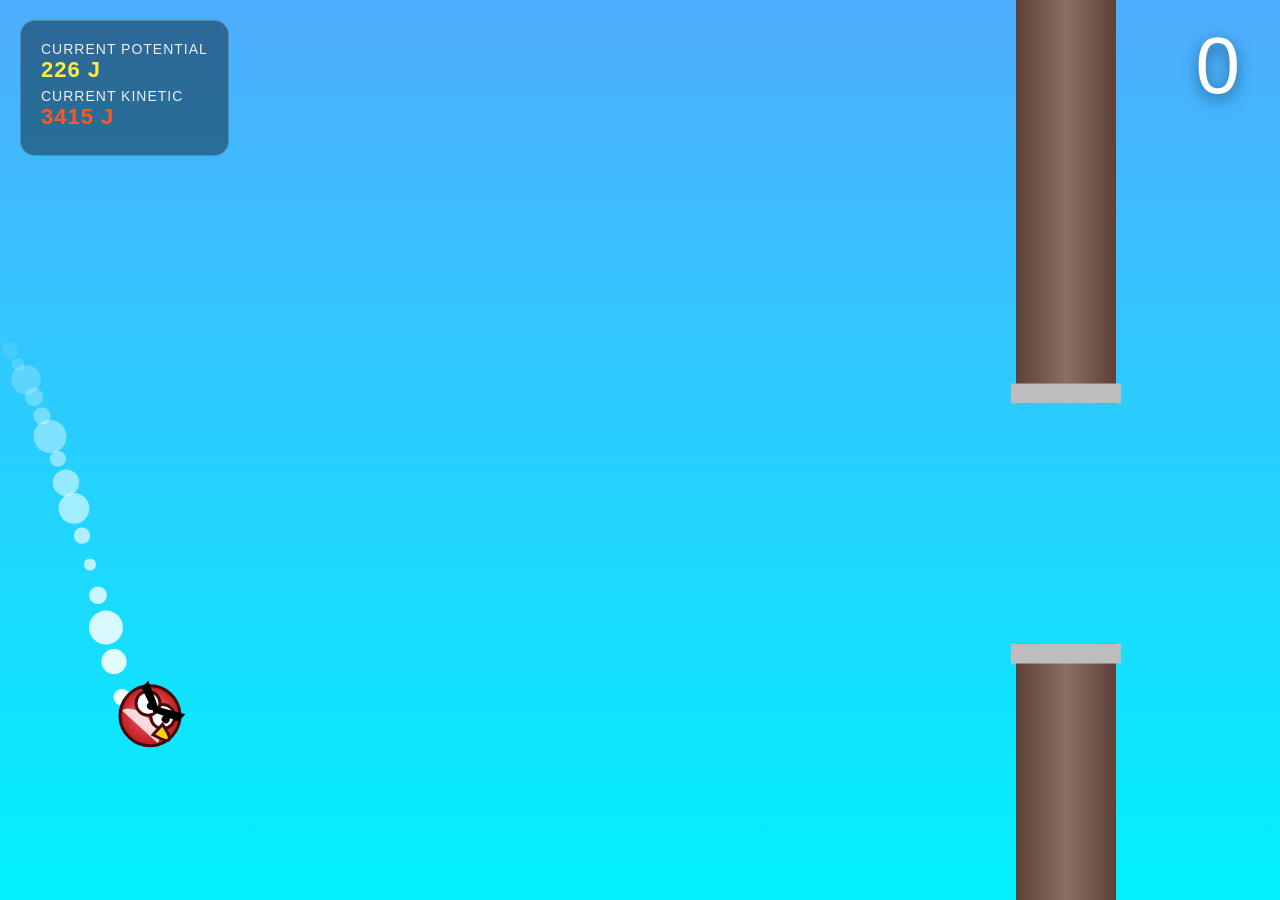
<file: Group 2 Science (Angry Birds)/index.html>
<!DOCTYPE html>
<html lang="en">
<head>
    <meta charset="UTF-8">
    <meta name="viewport" content="width=device-width, initial-scale=1.0">
    <title>Angry Birds Physics</title>
    <!-- Link to the CSS file -->
    <link rel="stylesheet" href="style.css">
</head>
<body>
    <div id="ui">
        <div class="stat">Current Potential<span id="pe" class="val">0 J</span></div>
        <div class="stat">Current Kinetic<span id="ke" class="val" style="color:#ff5722">0 J</span></div>
    </div>
    
    <div id="scoreBoard">0</div>

    <div id="gameOverModal">
        <h1>WASTED!</h1>
        <div class="final-stat">Pillars Cleared<span id="finalScore" class="big-num">0</span></div>
        <div class="final-stat">Max Energy Reached<span id="maxPE" style="font-weight:bold; color:#f39c12">0 J</span></div>
        <div class="final-stat">Rank: <span id="rank" style="color:#2980b9; font-weight:bold">Novice</span></div>
        <button id="restartBtn">RE-LAUNCH</button>
    </div>

    <canvas id="gameCanvas"></canvas>

    <!-- Link to the JavaScript file -->
    <script src="code.js"></script>
</body>
</html>
</file>
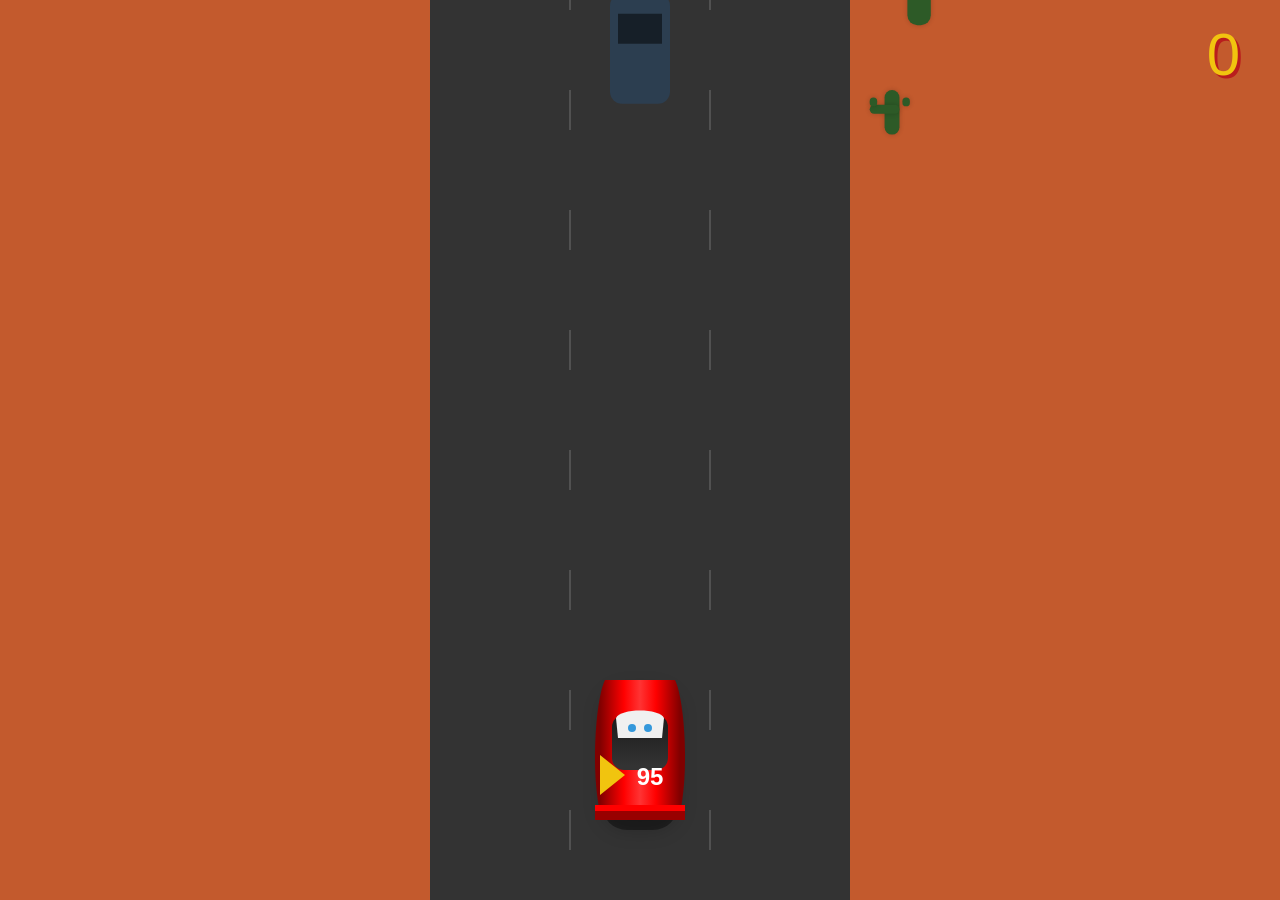
<file: Group 2 Science (Catch the Apple)/index.html>
<!DOCTYPE html>
<html lang="en">
<head>
    <meta charset="UTF-8">
    <meta name="viewport" content="width=device-width, initial-scale=1.0">
    <title>McQueen Racer</title>
    <link rel="stylesheet" href="style.css">
</head>
<body>
    <div id="scoreDisplay">0</div>

    <div id="screen">
        <h1 style="margin:0;">CRASH!</h1>
        <p>Score: <span id="lastScore" style="color:#f1c40f; font-size:30px;">0</span></p>
        <button onclick="resetGame()">RESTART</button>
    </div>

    <canvas id="gameCanvas"></canvas>

    <!-- Link to the JavaScript file -->
    <script src="code.js"></script>
</body>
</html>
</file>
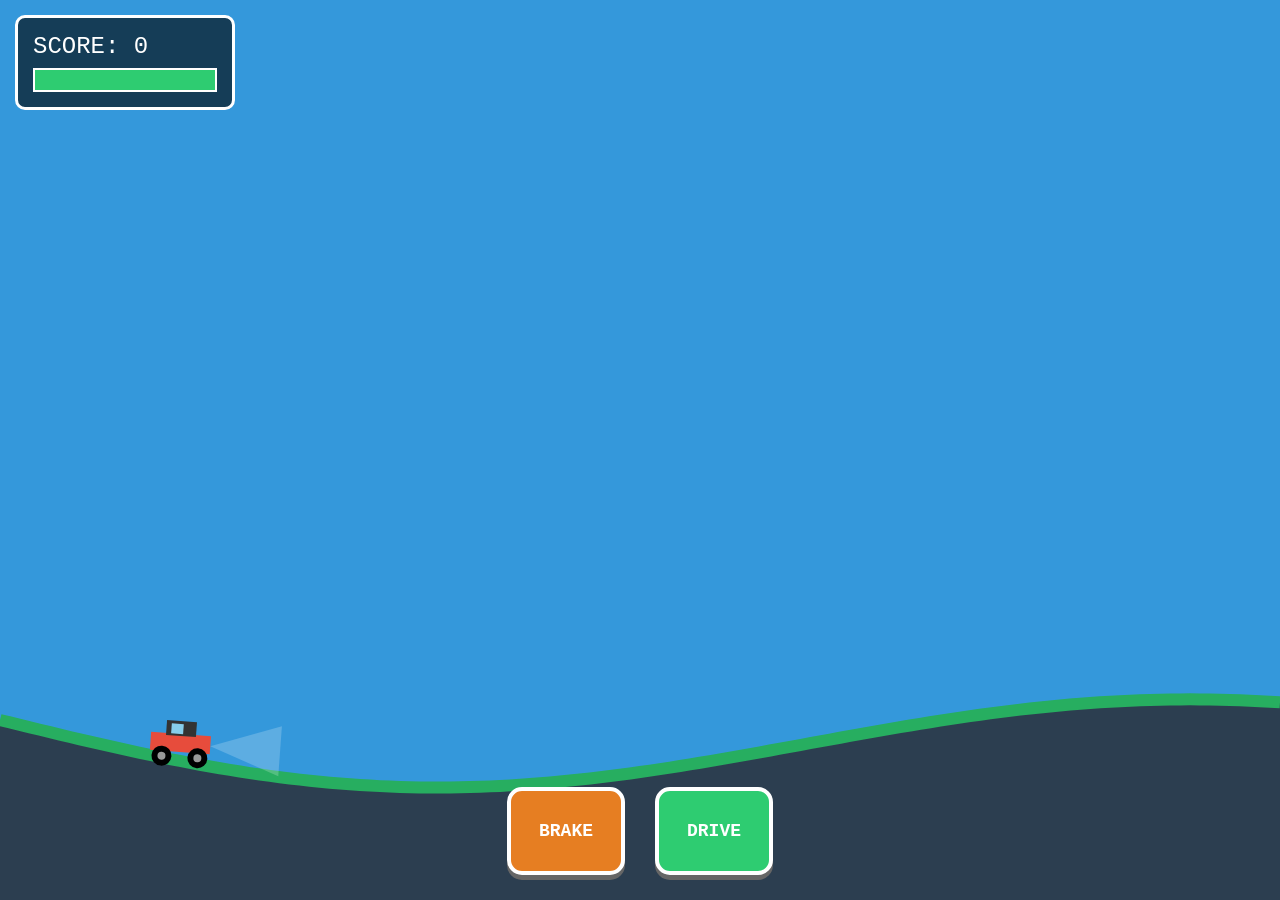
<file: Group 2 Science (Hills Racer)/index.html>
<!DOCTYPE html>
<html lang="en">
<head>
    <meta charset="UTF-8">
    <meta name="viewport" content="width=device-width, initial-scale=1.0">
    <title>Hill Racer</title>
    <link rel="stylesheet" href="style.css">
</head>
<body>

    <div id="ui">
        <div style="font-size: 24px;">SCORE: <span id="score">0</span></div>
        <div style="width: 180px; height: 20px; background: #333; border: 2px solid #fff; margin-top: 8px;">
            <div id="fuelBar"></div>
        </div>
    </div>

    <div id="gameOver">
        <h1 id="failReason" style="color:#e74c3c">CRASHED!</h1>
        <p>Final Score: <span id="finalScore">0</span></p>
        <button onclick="location.reload()" style="padding:12px 24px; cursor:pointer; font-weight:bold; font-family:inherit;">RESTART</button>
    </div>

    <div id="controls">
        <div class="btn" id="btnBrake" style="background: #e67e22;">BRAKE</div>
        <div class="btn" id="btnGas" style="background: #2ecc71;">DRIVE</div>
    </div>

    <canvas id="gameCanvas"></canvas>

    <script src="code.js"></script>
</body>
</html>
</file>
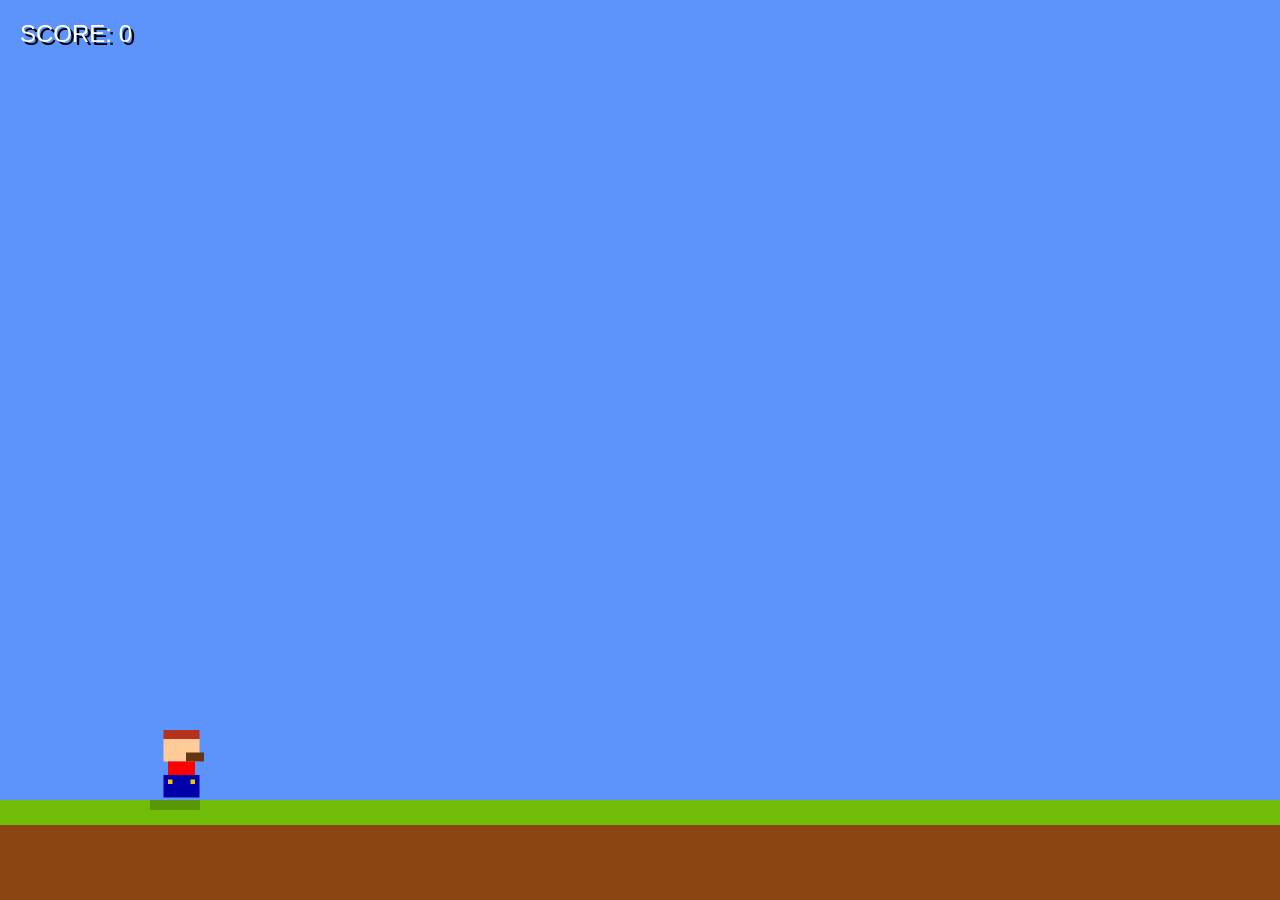
<file: Group 2 Science (Mario)/index.html>
<!DOCTYPE html>
<html lang="en">
<head>
    <meta charset="UTF-8">
    <meta name="viewport" content="width=device-width, initial-scale=1.0">
    <title>Mario Jumper</title>
    <link rel="stylesheet" href="style.css">
</head>
<body>
    <div id="hud">SCORE: <span id="score">0</span></div>
    <div id="comboIndicator">X2</div>
    
    <div id="gameOver">
        <h1 style="margin:0;">GAME OVER</h1>
        <span class="score-val" id="finalScore">0</span>
        <button onclick="resetGame()">PLAY AGAIN</button>
    </div>

    <canvas id="gameCanvas"></canvas>

    <!-- Linking the external JavaScript file -->
    <script src="code.js"></script>
</body>
</html>
</file>
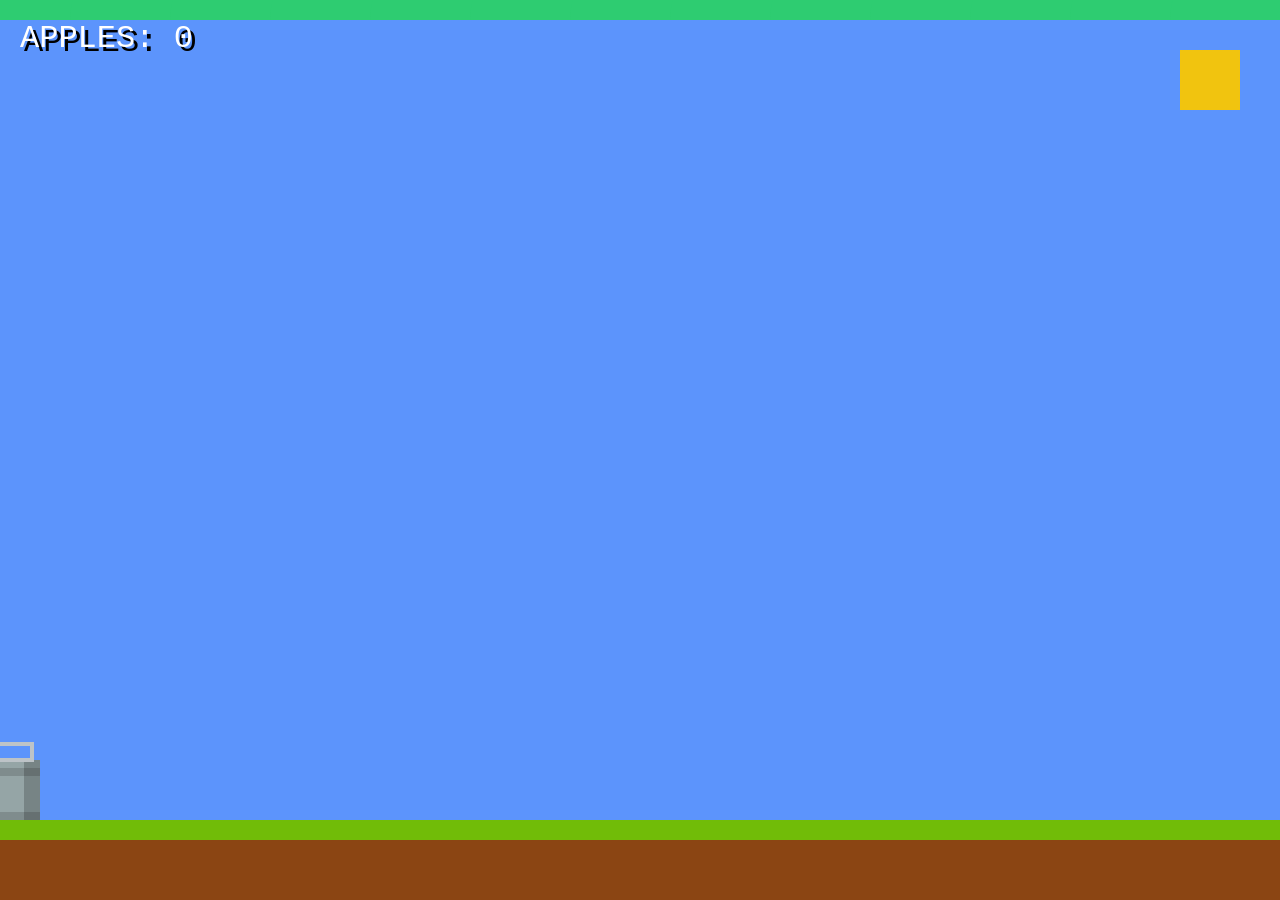
<file: Group 2 Science (Mcqueen Racer)/index.html>
<!DOCTYPE html>
<html lang="en">
<head>
    <meta charset="UTF-8">
    <meta name="viewport" content="width=device-width, initial-scale=1.0">
    <title>Catch The Apple</title>
    <link rel="stylesheet" href="style.css">
</head>
<body>
    <div id="hud">APPLES: <span id="score">0</span></div>

    <div id="gameOver">
        <h1 style="margin:0; color:#e74c3c;">SEASON OVER!</h1>
        <p>TOTAL HARVEST: <span id="finalScore">0</span></p>
        <button onclick="resetGame()">RE-HARVEST</button>
    </div>

    <canvas id="gameCanvas"></canvas>

    <!-- Linking the external JavaScript file -->
    <script src="code.js"></script>
</body>
</html>
</file>
<file: Group 2 Science (Angry Birds)/style.css>
body, html { 
    margin: 0; 
    padding: 0; 
    width: 100%; 
    height: 100%; 
    overflow: hidden; 
    background: #4da0db; 
    font-family: 'Arial Black', sans-serif; 
}

canvas { 
    display: block; 
    background: linear-gradient(to bottom, #4facfe 0%, #00f2fe 100%); 
}

/* UI HUD */
#ui {
    position: absolute; 
    top: 20px; 
    left: 20px; 
    color: white;
    background: rgba(0, 0, 0, 0.4); 
    backdrop-filter: blur(8px);
    padding: 20px; 
    border-radius: 15px; 
    border: 1px solid rgba(255,255,255,0.2);
    z-index: 10;
}

.stat { 
    font-size: 14px; 
    margin-bottom: 5px; 
    text-transform: uppercase; 
    letter-spacing: 1px; 
    color: #eee; 
}

.val { 
    font-size: 22px; 
    color: #ffeb3b; 
    font-weight: bold; 
    display: block; 
}

#scoreBoard { 
    position: absolute; 
    top: 20px; 
    right: 40px; 
    font-size: 80px; 
    color: #fff; 
    text-shadow: 0 5px 15px rgba(0,0,0,0.5); 
    z-index: 5;
}

/* Game Over Modal */
#gameOverModal {
    display: none; 
    position: absolute; 
    top: 50%; 
    left: 50%;
    transform: translate(-50%, -50%);
    background: rgba(255, 255, 255, 0.95);
    padding: 40px; 
    border-radius: 30px; 
    text-align: center;
    box-shadow: 0 20px 50px rgba(0,0,0,0.5); 
    width: 300px;
    border: 8px solid #b91d1d;
    z-index: 100;
}

h1 { 
    color: #b91d1d; 
    margin: 0; 
    font-size: 32px; 
}

.final-stat { 
    font-size: 18px; 
    color: #333; 
    margin: 15px 0; 
    font-family: sans-serif; 
}

.big-num { 
    font-size: 40px; 
    color: #b91d1d; 
    display: block; 
    font-family: 'Arial Black'; 
}

#restartBtn {
    background: #2ecc71; 
    color: white; 
    border: none; 
    padding: 15px 30px;
    font-size: 20px; 
    border-radius: 50px; 
    cursor: pointer; 
    font-family: 'Arial Black';
    transition: transform 0.2s; 
    margin-top: 10px;
}

#restartBtn:hover { 
    transform: scale(1.1); 
    background: #27ae60; 
}
</file>
<file: Group 2 Science (Catch the Apple)/style.css>
body, html { 
    margin: 0; 
    padding: 0; 
    width: 100%; 
    height: 100%; 
    overflow: hidden; 
    background: #c35a2d; 
    font-family: 'Arial Black', sans-serif; 
}

canvas { 
    display: block; 
    cursor: default; 
} 

#scoreDisplay { 
    position: absolute; 
    top: 20px; 
    right: 40px; 
    font-size: 60px; 
    color: #f1c40f; 
    text-shadow: 3px 3px 0px #b91d1d; 
    z-index: 5;
}

#screen {
    display: none; 
    position: absolute; 
    top: 50%; 
    left: 50%; 
    transform: translate(-50%, -50%);
    background: #1a1a1a; 
    color: white; 
    padding: 40px; 
    border-radius: 15px; 
    text-align: center;
    border: 5px solid #ff0000; 
    box-shadow: 0 0 50px rgba(0,0,0,0.8); 
    width: 320px;
    z-index: 100;
}

button { 
    background: #ff0000; 
    color: white; 
    border: none; 
    padding: 15px 30px; 
    font-size: 20px; 
    border-radius: 5px; 
    cursor: pointer; 
    font-family: 'Arial Black';
    width: 100%; 
    margin-top: 20px;
    transition: background 0.2s;
}

button:hover {
    background: #cc0000;
}
</file>
<file: Group 2 Science (Hills Racer)/style.css>
body, html { 
    margin: 0; 
    padding: 0; 
    width: 100%; 
    height: 100%; 
    overflow: hidden; 
    background: #3498db; 
    font-family: 'Courier New', Courier, monospace; 
}

canvas { 
    display: block; 
    image-rendering: pixelated; 
}

#ui { 
    position: absolute; 
    top: 15px; 
    left: 15px; 
    color: white; 
    background: rgba(0,0,0,0.6); 
    padding: 15px; 
    border: 3px solid #fff; 
    border-radius: 10px; 
    pointer-events: none; 
    z-index: 10;
}

#fuelBar { 
    width: 100%; 
    height: 100%; 
    background: #2ecc71; 
    transition: 0.3s; 
}

#controls { 
    position: absolute; 
    bottom: 25px; 
    width: 100%; 
    display: flex; 
    justify-content: center; 
    gap: 30px; 
    z-index: 10;
}

.btn { 
    width: 110px; 
    height: 80px; 
    color: white; 
    border: 4px solid #fff; 
    display: flex; 
    align-items: center; 
    justify-content: center; 
    font-weight: bold; 
    cursor: pointer; 
    user-select: none; 
    border-radius: 15px; 
    font-size: 18px; 
    box-shadow: 0 5px #666; 
}

.btn:active { 
    transform: translateY(4px); 
    box-shadow: 0 1px #666; 
}

#gameOver { 
    display: none; 
    position: absolute; 
    top: 50%; 
    left: 50%; 
    transform: translate(-50%, -50%); 
    background: #222; 
    color: #fff; 
    padding: 40px; 
    border: 5px solid #f1c40f; 
    text-align: center; 
    border-radius: 20px; 
    z-index: 100;
}
</file>
<file: Group 2 Science (Mario)/style.css>
body, html { 
    margin: 0; 
    padding: 0; 
    width: 100%; 
    height: 100%; 
    overflow: hidden; 
    background: #5c94fc; 
    font-family: 'Arial Black', sans-serif; 
}

canvas { 
    display: block; 
    image-rendering: pixelated; 
}

#hud { 
    position: absolute; 
    top: 20px; 
    left: 20px; 
    color: white; 
    font-size: 24px; 
    text-shadow: 3px 3px #000; 
    z-index: 10;
}

#comboIndicator { 
    position: absolute; 
    top: 40%; 
    left: 50%; 
    transform: translate(-50%, -50%);
    font-size: 100px; 
    color: #f1c40f; 
    text-shadow: 6px 6px #b91d1d;
    opacity: 0; 
    pointer-events: none; 
    transition: 0.1s;
    z-index: 5;
}

#gameOver {
    display: none; 
    position: absolute; 
    top: 50%; 
    left: 50%; 
    transform: translate(-50%, -50%);
    background: #222; 
    color: #fff; 
    padding: 40px; 
    border: 6px solid #ff0000; 
    text-align: center;
    z-index: 100;
}

.score-val { 
    color: #f1c40f; 
    font-size: 40px; 
    display: block; 
}

button { 
    background: #ff0000; 
    color: white; 
    border: none; 
    padding: 15px 30px; 
    font-size: 20px; 
    cursor: pointer; 
    font-family: 'Arial Black'; 
    margin-top: 20px; 
    transition: transform 0.1s;
}

button:active {
    transform: scale(0.95);
}
</file>
<file: Group 2 Science (Mcqueen Racer)/style.css>
body, html { 
    margin: 0; 
    padding: 0; 
    width: 100%; 
    height: 100%; 
    overflow: hidden; 
    background: #5c94fc; 
    font-family: 'Courier New', monospace; 
}

canvas { 
    display: block; 
    image-rendering: pixelated; 
    cursor: none; 
}

#hud {
    position: absolute; 
    top: 20px; 
    left: 20px; 
    color: white;
    font-size: 32px; 
    text-shadow: 4px 4px #000; 
    pointer-events: none;
    z-index: 10;
}

#gameOver {
    display: none; 
    position: absolute; 
    top: 50%; 
    left: 50%; 
    transform: translate(-50%, -50%);
    background: #000; 
    color: #fff; 
    padding: 40px; 
    border: 6px solid #71bc08; 
    text-align: center;
    z-index: 100;
}

button { 
    background: #e74c3c; 
    color: white; 
    border: none; 
    padding: 15px 30px; 
    font-size: 20px; 
    cursor: pointer; 
    font-family: 'Courier New'; 
    font-weight: bold; 
    margin-top: 20px; 
}

button:hover {
    background: #c0392b;
}
</file>
